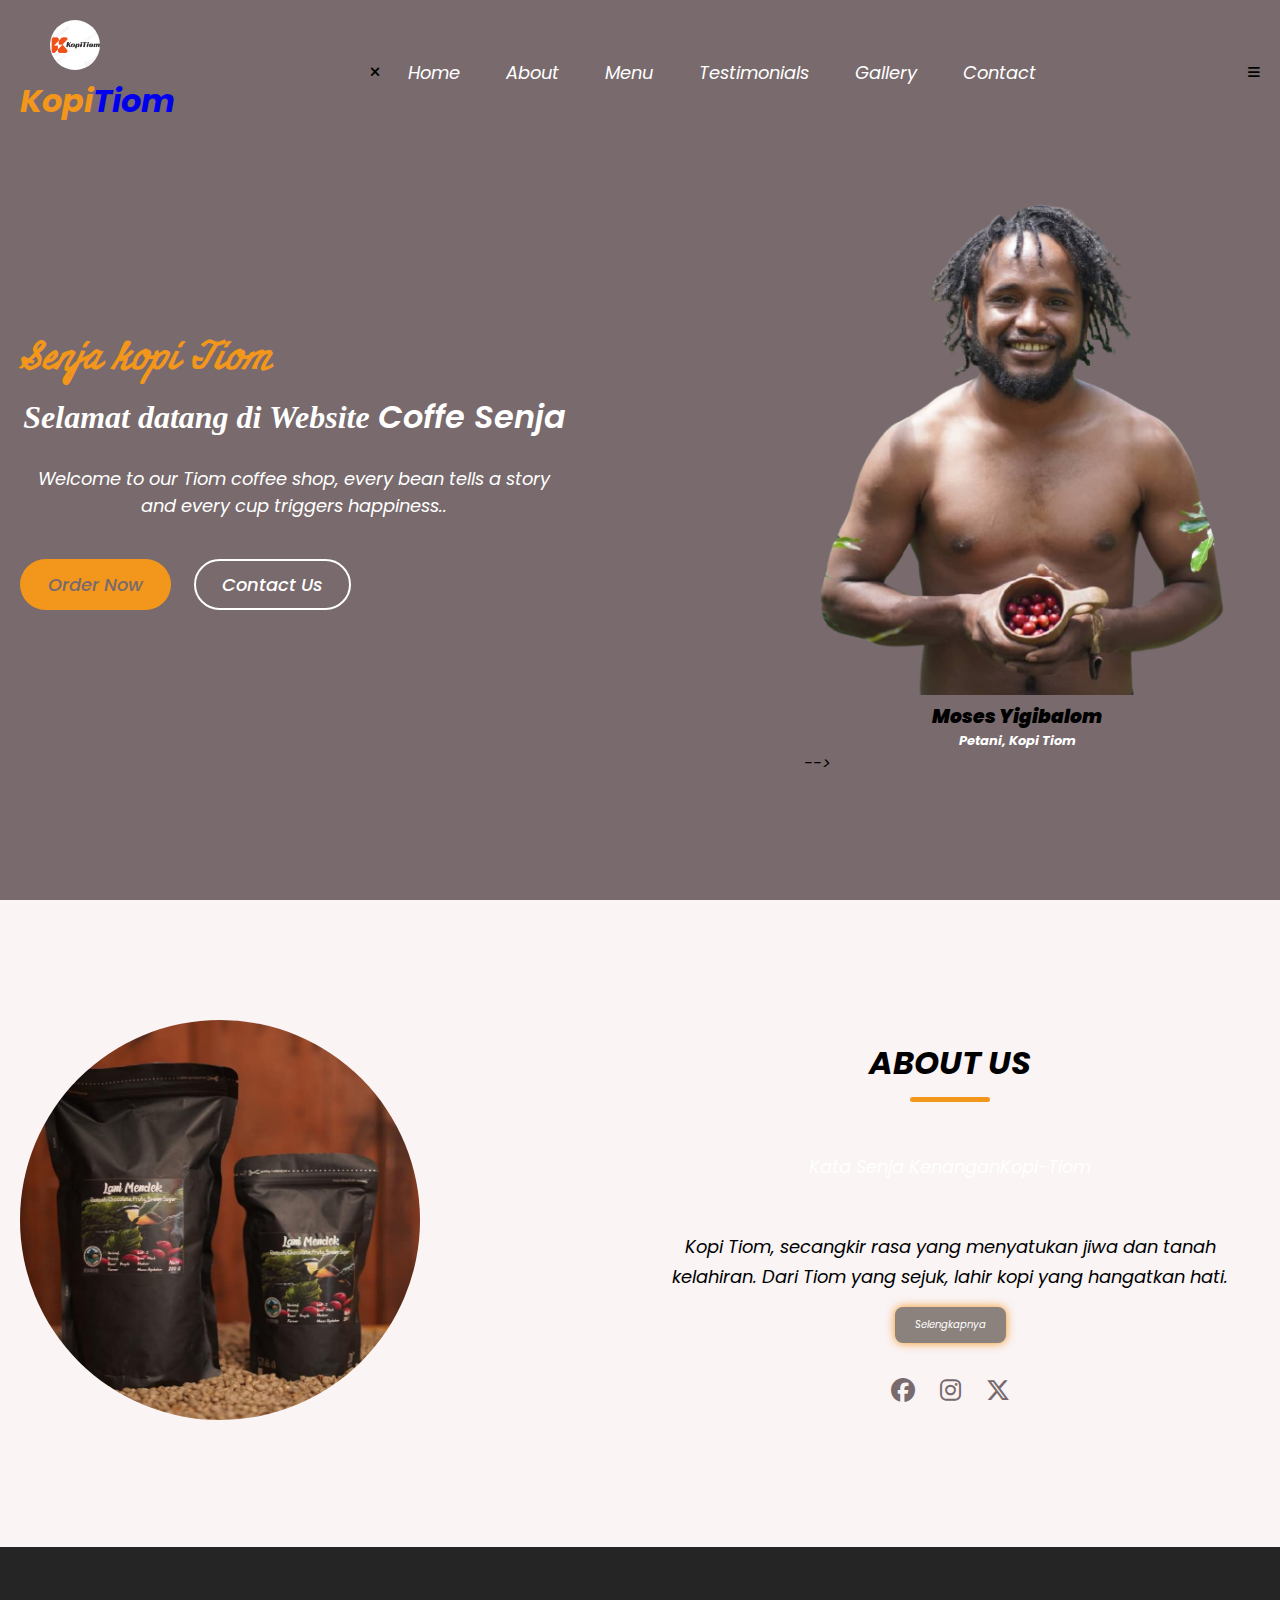
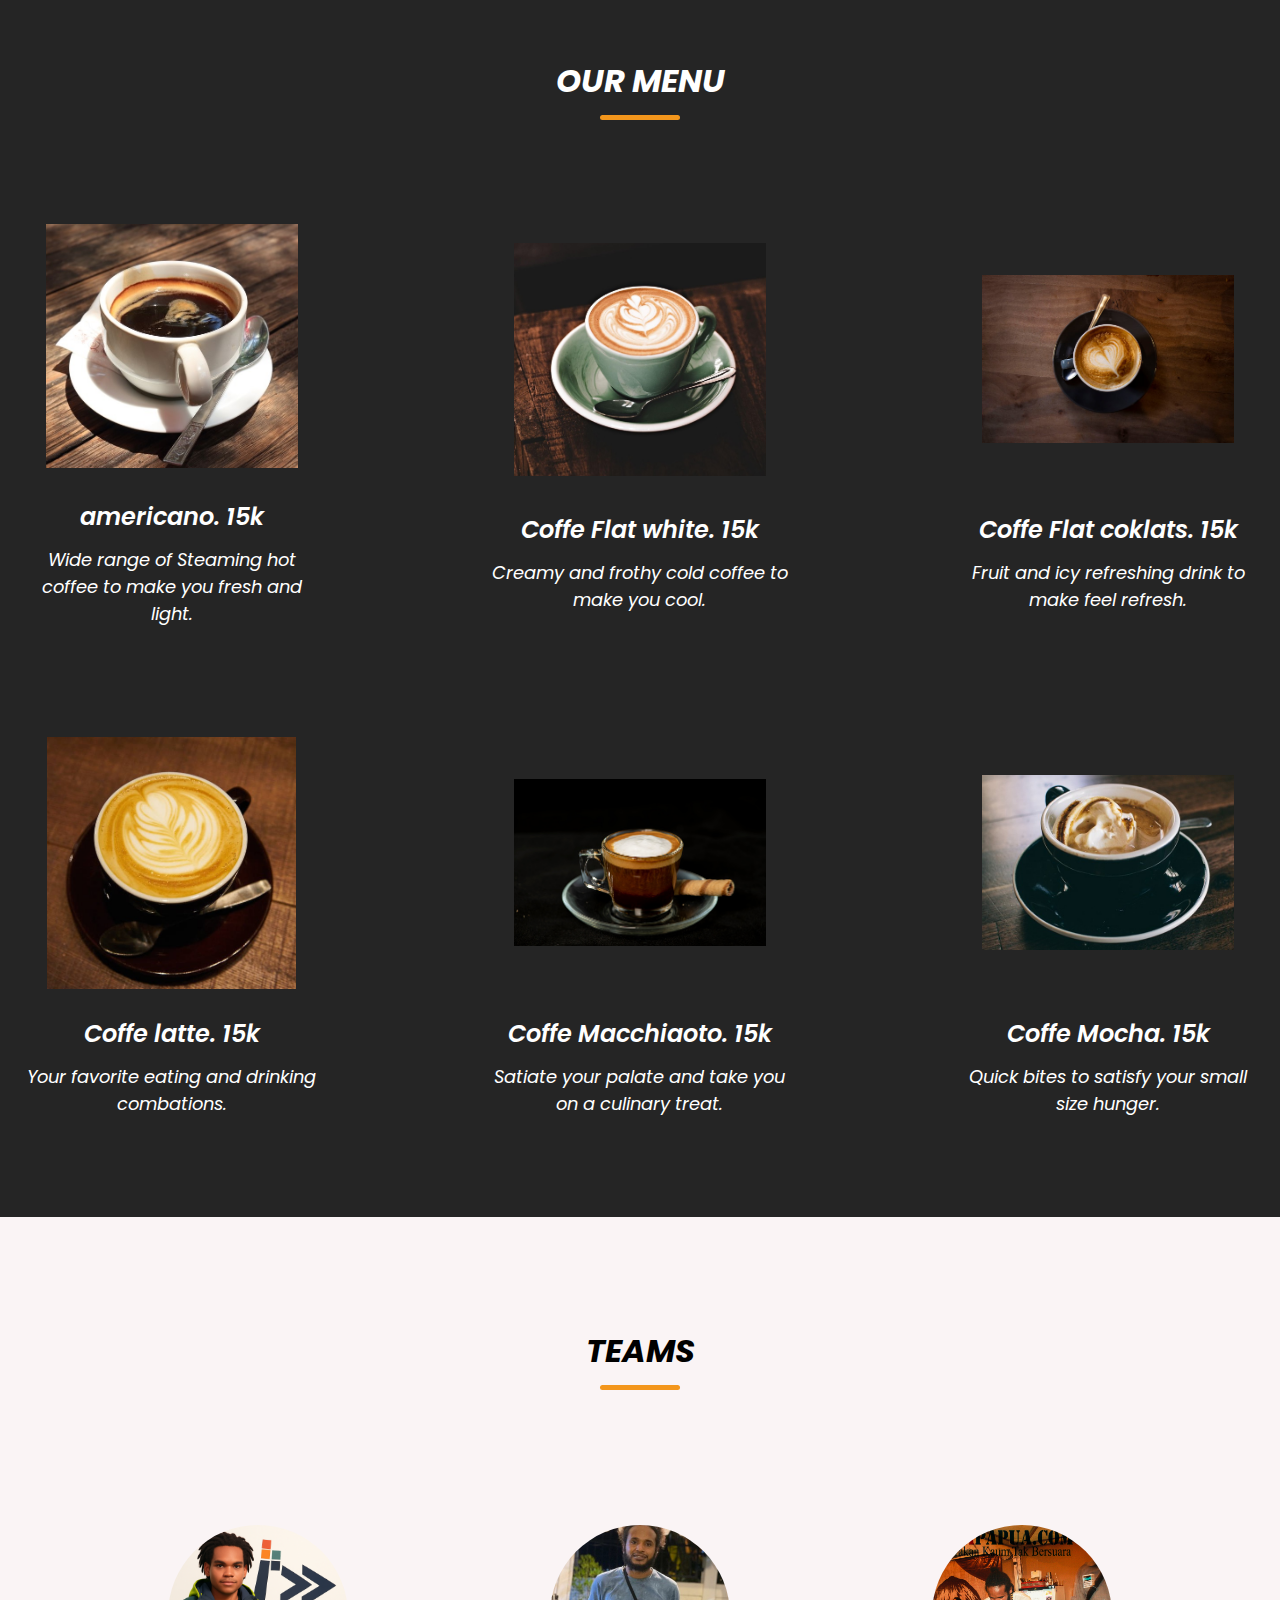
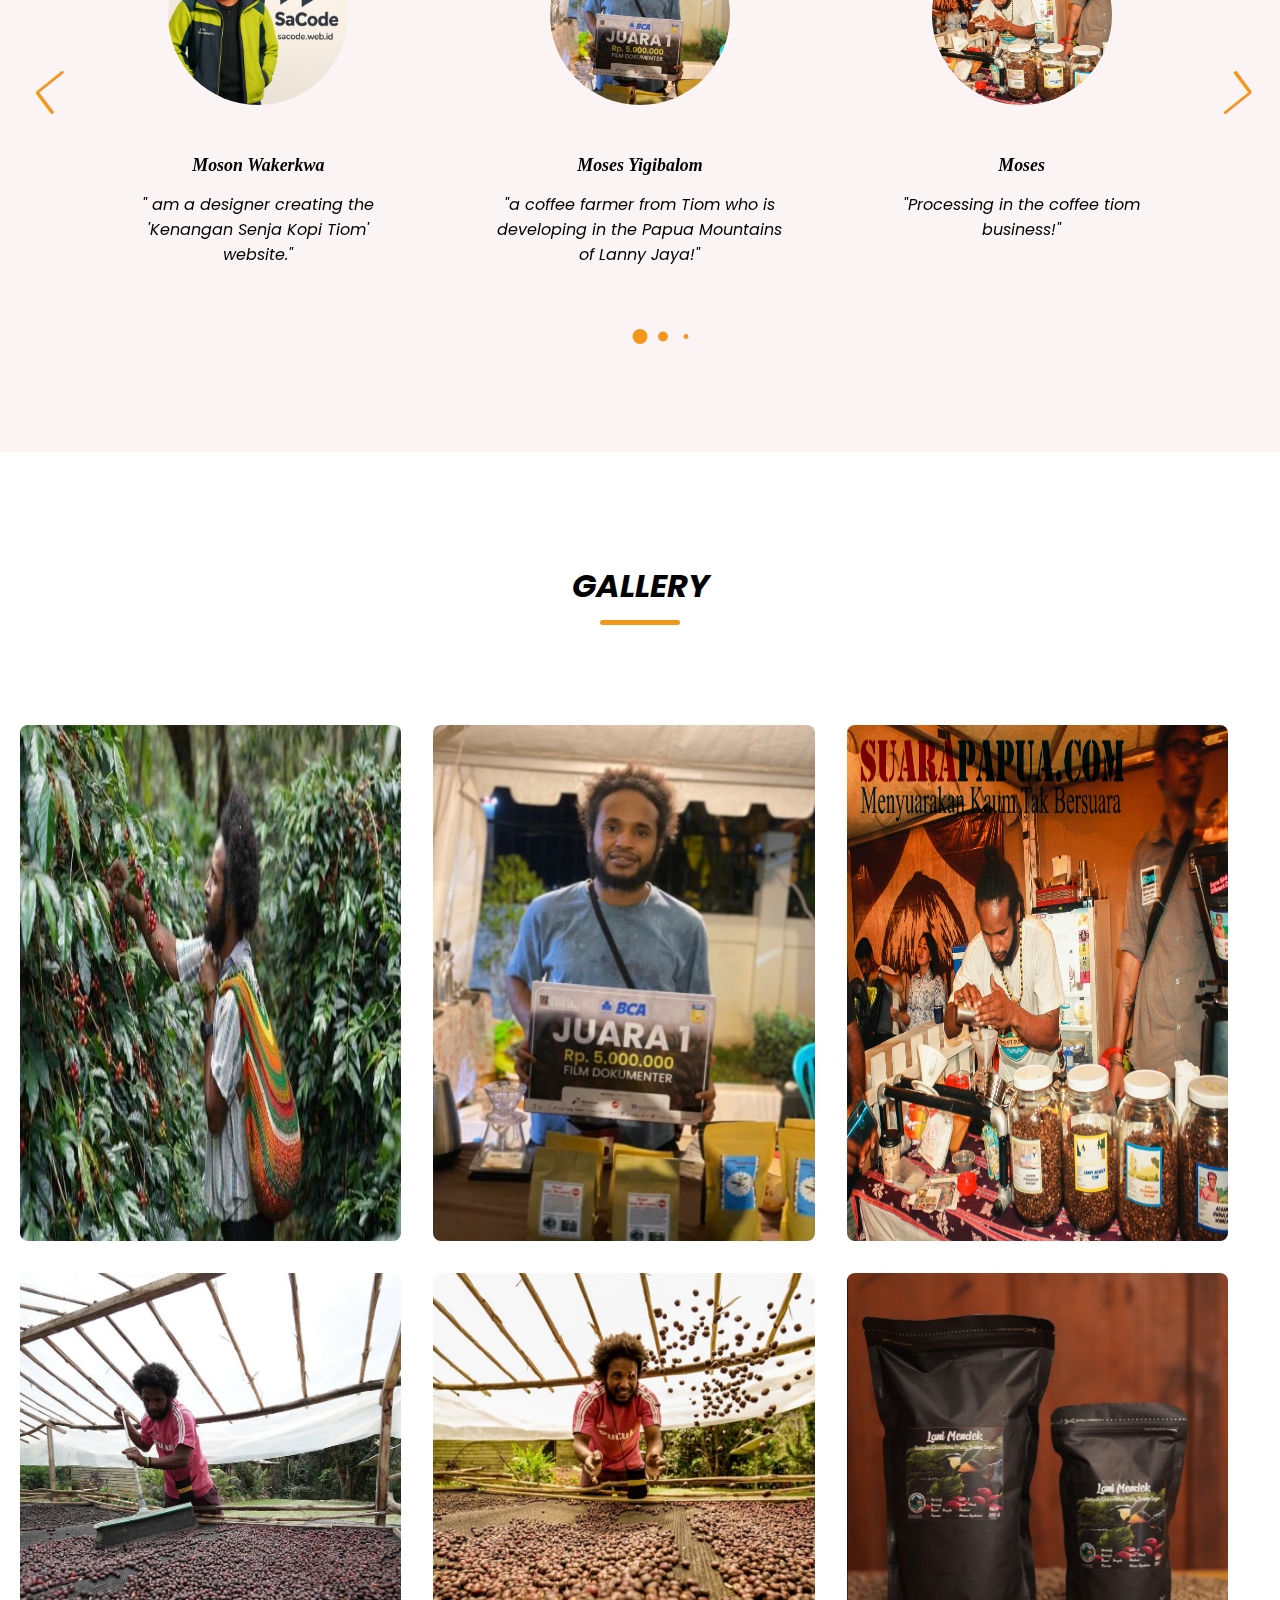
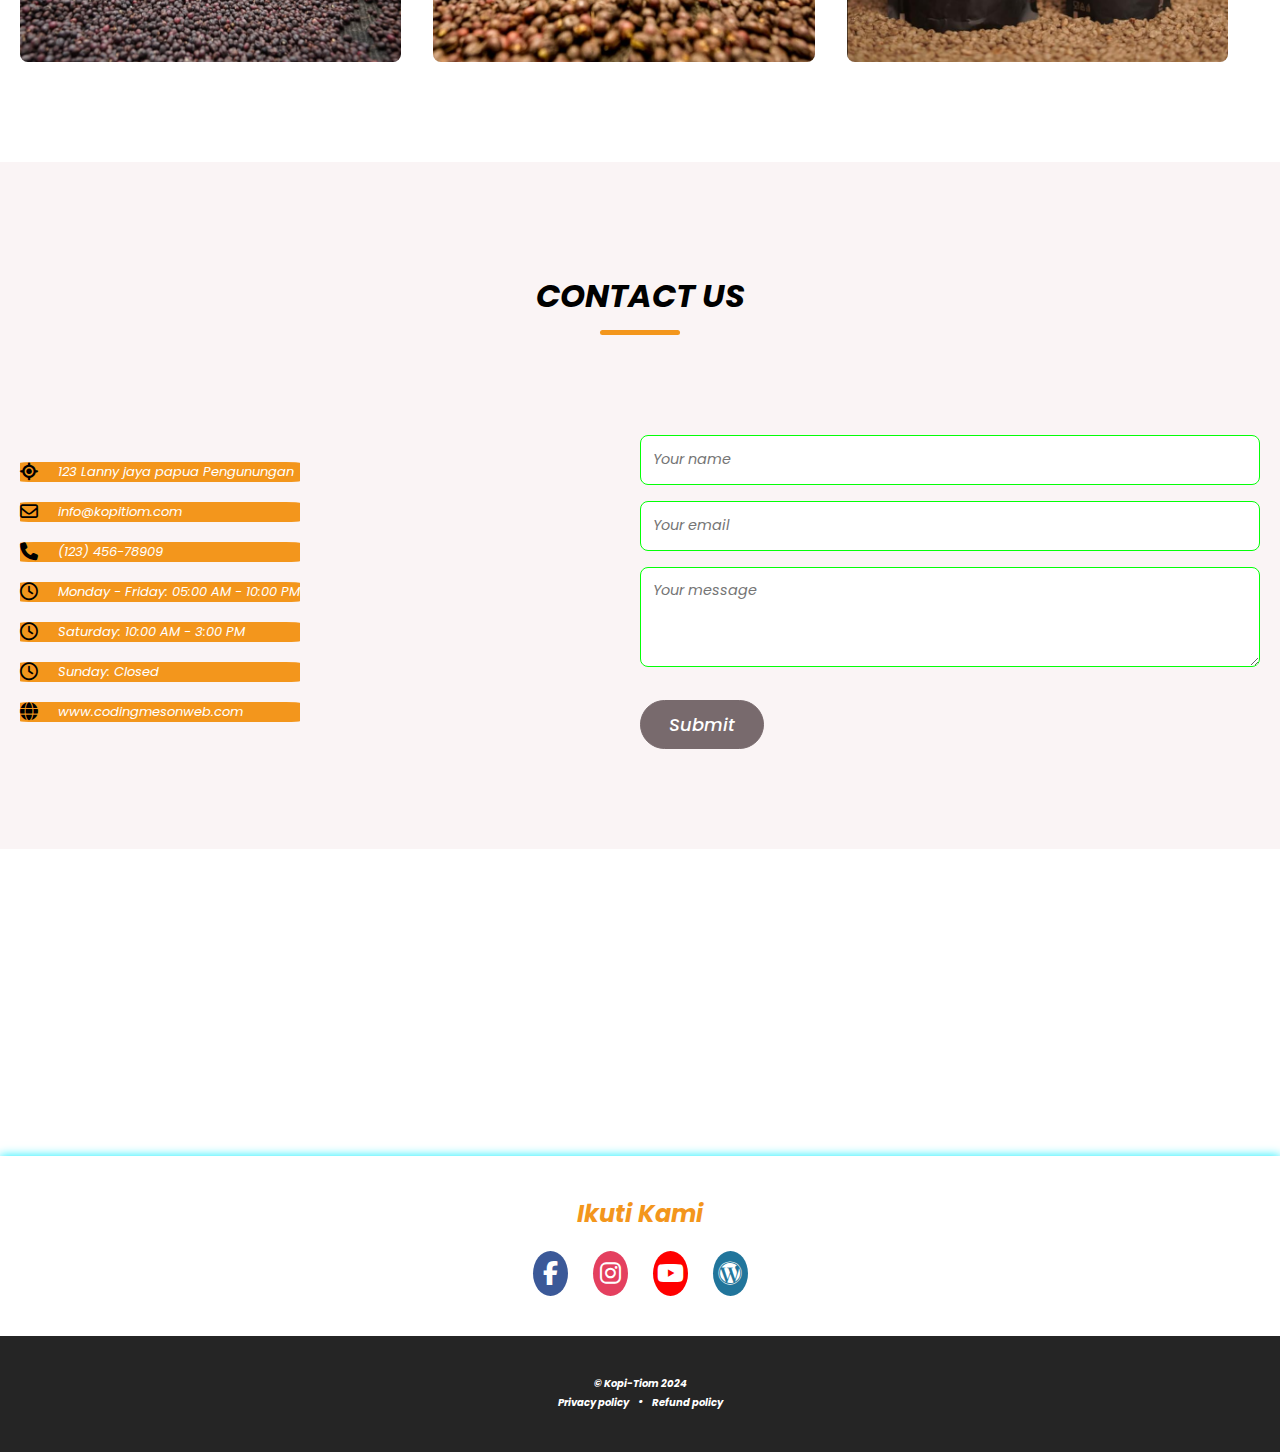
<file: index.html>
<!DOCTYPE html>
<!-- Coding by CodingNepal - youtube.com/@codingnepal -->
<html lang="en">
  <head>
    <meta charset="UTF-8" />
    <meta name="viewport" content="width=device-width, initial-scale=1.0" />
    <title>Coffe Tiom City</title>
    <!-- Linking Font Awesome for icons -->
    <link rel="stylesheet" href="https://cdnjs.cloudflare.com/ajax/libs/font-awesome/6.6.0/css/all.min.css" />
    <!-- Linking Swiper CSS -->
    <link rel="stylesheet" href="https://cdn.jsdelivr.net/npm/swiper@11/swiper-bundle.min.css" />
    <link rel="stylesheet" href="css/syile.css" />
 <!-- Font Awesome CDN -->
 <link rel="stylesheet" href="https://cdnjs.cloudflare.com/ajax/libs/font-awesome/6.5.0/css/all.min.css">
  </head>
  <body>
    <!-- Header / Navbar -->
    <header>
      <nav class="navbar">
        <a href="#" class="nav-logo">
            <img src="img/Logo.png" alt="Logo" class="Logo" width="50%">
          <h1><span>Kopi</span>Tiom</h1>
        </a>
        <ul class="nav-menu">
          <button id="menu-close-button" class="fas fa-times"></button>
          <!-- <img src="img/icon-removebg-preview(1).png" alt=""> -->
          <!-- <h3>Kopi-Tiom</h3>           -->
          <li class="nav-item">
            <a href="#" class="nav-link">Home</a>
          </li>
          <li class="nav-item">
            <a href="#about" class="nav-link">About</a>
          </li>
          <li class="nav-item">
            <a href="#menu" class="nav-link">Menu</a>
          </li>
          <li class="nav-item">
            <a href="#testimonials" class="nav-link">Testimonials</a>
          </li>
          <li class="nav-item">
            <a href="#gallery" class="nav-link">Gallery</a>
          </li>
          <li class="nav-item">
            <a href="#contact" class="nav-link">Contact</a>
          </li>
        </ul>
        <button id="menu-open-button" class="fas fa-bars"></button>
      </nav>
    </header>
    <main>
      <!-- Hero section -->
      <section class="hero-section">
        <div class="section-content">
          <div class="hero-details">
            <h2 class="title"> Senja kopi Tiom</h2>
            <h3 class="subtitle">Selamat datang di Website <span>Coffe Senja</span></h3>
            <p class="description">Welcome to our Tiom coffee shop, every bean tells a story and every cup triggers happiness..</p>
            <div class="buttons">
              <a href="#" class="button order-now">Order Now</a>
              <a href="#contact" class="button contact-us">Contact Us</a>
            </div>
          </div>
          <div class="hero-image-wrapper">
            <img src="img/img__1_-removebg-preview.png" alt="Coffee" class="hero-image" />
            <h3><b>Moses Yigibalom</b></h3>
           <b> <p>Petani, <span>Kopi Tiom</span></p></b>
           <!-- <a href="https://www.facebook.com/mozez.yigibalom" target="_blank" class="facebook"><i class="fab fa-facebook-f"></i></a> --> -->
          <!-- <a href="https://www.youtube.com/@mosesyigibalom3390" target="_blank" class="youtube"><i class="fab fa-youtube"></i></a> -->
          <!-- <a href="https://www.instagram.com/moses_yigibalom/" target="_blank" class="instagram"><i class="fab fa-instagram"></i></a> -->
           
          </div>
        </div>
      </section>
      <!-- About section -->
      <section class="about-section" id="about">
        <div class="section-content">
          <div class="about-image-wrapper">
            <img src="img/galeri/img (9).png" alt="About" class="about-image" />
          </div>
          <!-- <img src="img/galeri/img (9).png" alt=""> -->
          <div class="about-details">
            <h2 class="section-title">About Us</h2>
            <p class="text">Kata Senja Kenangan<span>Kopi-Tiom</span></p>
            <div class="text">
                <span id="short-text">
                  Kopi Tiom, secangkir rasa yang menyatukan jiwa dan tanah kelahiran.
                  Dari Tiom yang sejuk, lahir kopi yang hangatkan hati.
                </span>
                <span id="more-text" style="display: none;">
                  Setiap tegukan Kopi Tiom adalah pelajaran tentang kesabaran dan ketekunan.
                  Kopi terbaik bukan yang paling mahal, tapi yang mengingatkanmu akan rumah.
                  Di balik rasa pahit Kopi Tiom, tersimpan manisnya perjuangan.
                  Kopi Tiom mengajarkan: sederhana bukan berarti biasa.
                  Waktu boleh berjalan, tapi rasa Kopi Tiom tetap abadi.
                  Kenangan tak pernah basi, seperti aroma Kopi Tiom di pagi hari.
                  ...
                </span>
                <button id="read-more-btn" class="button">Selengkapnya</button>
              </div>
              <div class="social-link-list">
              <a href="https://www.facebook.com/mozez.yigibalom" class="social-link"><i class="fa-brands fa-facebook"></i></a>
              <a href="https://www.instagram.com/moses_yigibalom/" class="social-link"><i class="fa-brands fa-instagram"></i></a>
              <a href="#" class="social-link"><i class="fa-brands fa-x-twitter"></i></a>
            </div>
          </div>
        </div>
      </section>
      <!-- Menu section -->
      <section class="menu-section" id="menu">
        <h2 class="section-title">Our Menu</h2>
        <div class="section-content">
          <ul class="menu-list">
            <li class="menu-item">
              <img src="img/menu/americano.jpg" alt="Hot Beverages" class="menu-image" />
              <div class="menu-details">
                <h3 class="name"><i>americano. <span>15k</span></i></h3>
                <p class="text">Wide range of Steaming hot coffee to make you fresh and light.</p>
              </div>
            </li>
            <li class="menu-item">
              <img src="img/menu/Flat white.jpg" alt="Cold Beverages" class="menu-image" />
              <div class="menu-details">
                <h3 class="name"><i>Coffe Flat white. <span>15k</span></i></h3>
                <p class="text">Creamy and frothy cold coffee to make you cool.</p>
              </div>
            </li>
            <li class="menu-item">
              <img src="img/menu/flat white1.jpeg" alt="Refreshment" class="menu-image" />
              <div class="menu-details">
                <h3 class="name"><i>Coffe Flat coklats. <span>15k</span></i></h3>
                <p class="text">Fruit and icy refreshing drink to make feel refresh.</p>
              </div>
            </li>
            <li class="menu-item">
              <img src="img/menu/latte.jpg" alt="Special Combos" class="menu-image" />
              <div class="menu-details">
                <h3 class="name"><i>Coffe latte. <span>15k</span></i></h3>
                <p class="text">Your favorite eating and drinking combations.</p>
              </div>
            </li>
            <li class="menu-item">
              <img src="img/menu/Macchiaoto.jpg" alt="Dessert" class="menu-image" />
              <div class="menu-details">
                <h3 class="name"><i>Coffe Macchiaoto. <span>15k</span></i></h3>
                <p class="text">Satiate your palate and take you on a culinary treat.</p>
              </div>
            </li>
            <li class="menu-item">
              <img src="img/menu/Mocha.jpg" alt="burger & French Fries" class="menu-image" />
              <div class="menu-details">
                <h3 class="name"><i>Coffe Mocha. <span>15k</span></i></h3>
                <p class="text">Quick bites to satisfy your small size hunger.</p>
              </div>
            </li>
          </ul>
        </div>
      </section>
      <!-- Testimonials section -->
      <section class="testimonials-section" id="testimonials">
        <h2 class="section-title">Teams</h2>
        <div class="section-content">
          <div class="slider-container swiper">
            <div class="slider-wrapper">
              <ul class="testimonials-list swiper-wrapper">
                <li class="testimonial swiper-slide">
                  <img src="img/design.png" alt="User" class="user-image" />
                  <h3 class="name">Moson Wakerkwa</h3>
                  <i class="feedback">" am a designer creating the 'Kenangan Senja Kopi Tiom' website."</i>
                </li>
                <li class="testimonial swiper-slide">
                  <img src="img/moses kopi tiom.jpg" alt="User" class="user-image" />
                  <h3 class="name">Moses Yigibalom</h3>
                  <i class="feedback">"a coffee farmer from Tiom who is developing in the Papua Mountains of Lanny Jaya!"</i>
                </li>
                <li class="testimonial swiper-slide">
                  <img src="img/kopi tiom.jpg" alt="User" class="user-image" />
                  <h3 class="name">Moses</h3>
                  <i class="feedback">"Processing in the coffee tiom business!"</i>
                </li>
                <li class="testimonial swiper-slide">
                  <img src="img/galeri/img (1).png" alt="User" class="user-image" />
                  <h3 class="name">Moses Harris</h3>
                  <i class="feedback">"Excellent quality! Fresh beans and quick delivery. Highly recommend."</i>
                </li>
                <li class="testimonial swiper-slide">
                  <img src="img/galeri/img (3).png" alt="User" class="user-image" />
                  <h3 class="name">Moses Yigibalom</h3>
                  <i class="feedback">"Best decaf I've tried! Smooth and flavorful. Arrived promptly."</i>
                </li>
              </ul>
              <div class="swiper-pagination"></div>
              <div class="swiper-slide-button swiper-button-prev"></div>
              <div class="swiper-slide-button swiper-button-next"></div>
            </div>
          </div>
        </div>
      </section>
      <!-- Gallery section -->
      <section class="gallery-section" id="gallery">
        <h2 class="section-title">Gallery</h2>
        <div class="section-content">
          <ul class="gallery-list">
            <li class="gallery-item">
              <img src="img/bijikopi.jpg" alt="Gallery Image" class="gallery-image" />
            </li>
            <li class="gallery-item">
              <img src="img/moses kopi tiom.jpg" alt="Gallery Image" class="gallery-image" />
            </li>
            <li class="gallery-item">
              <img src="img/kopi tiom.jpg" alt="Gallery Image" class="gallery-image" />
            </li>
            <li class="gallery-item">
              <img src="img/galeri/img (7).png" alt="Gallery Image" class="gallery-image" />
            </li>
            <li class="gallery-item">
              <img src="img/galeri/img (8).png" alt="Gallery Image" class="gallery-image" />
            </li>
            <li class="gallery-item">
              <img src="img/galeri/img (9).png" alt="Gallery Image" class="gallery-image" />
            </li>
          </ul>
        </div>
      </section>
      
      
      <!-- Contact section -->
      <section class="contact-section" id="contact">
        <h2 class="section-title">Contact Us</h2>
        <div class="section-content">
          <ul class="contact-info-list">
            <li class="contact-info">
              <i class="fa-solid fa-location-crosshairs"></i>
              <p>123 Lanny jaya papua Pengunungan</p>
            </li>
            <li class="contact-info">
              <i class="fa-regular fa-envelope"></i>
              <p>info@kopitiom.com</p>
            </li>
            <li class="contact-info">
              <i class="fa-solid fa-phone"></i>
              <p>(123) 456-78909</p>
            </li>
            <li class="contact-info">
              <i class="fa-regular fa-clock"></i>
              <p>Monday - Friday: 05:00 AM - 10:00 PM</p>
            </li>
            <li class="contact-info">
              <i class="fa-regular fa-clock"></i>
              <p>Saturday: 10:00 AM - 3:00 PM</p>
            </li>
            <li class="contact-info">
              <i class="fa-regular fa-clock"></i>
              <p>Sunday: Closed</p>
            </li>
            <li class="contact-info">
              <i class="fa-solid fa-globe"></i>
              <p>www.codingmesonweb.com</p>
            </li>
          </ul>
          <form action="#" class="contact-form">
            <input type="text" placeholder="Your name" class="form-input" required />
            <input type="email" placeholder="Your email" class="form-input" required />
            <textarea placeholder="Your message" class="form-input" required></textarea>
            <button type="submit" class="button submit-button">Submit</button>
          </form>
        </div>
      </section>

      <!-- maps google -->
      <iframe src="https://www.google.com/maps/embed?pb=!1m18!1m12!1m3!1d3783.5268995834786!2d138.44766429999999!3d-3.9213505999999994!2m3!1f0!2f0!3f0!3m2!1i1024!2i768!4f13.1!3m3!1m2!1s0x683ded9023325b97%3A0x2bd04ab4c5c28c8b!2sKantor%20Bupati%20Lanny%20Jaya!5e1!3m2!1sid!2sid!4v1746506981554!5m2!1sid!2sid" width="400" height="300" style="border:0;" allowfullscreen="" loading="lazy" referrerpolicy="no-referrer-when-downgrade"></iframe>
      

      <section class="social-media">
        <h2>Ikuti <span>Kami</span></h2>
        <div class="social-icons">
          <a href="https://www.facebook.com/mozez.yigibalom" target="_blank" class="facebook"><i class="fab fa-facebook-f"></i></a>
          <a href="https://www.instagram.com/moses_yigibalom/" target="_blank" class="instagram"><i class="fab fa-instagram"></i></a>
          <!-- <a href="https://linkedin.com/in/akunmu" target="_blank" class="linkedin"><i class="fab fa-linkedin-in"></i></a> -->
          <a href="https://www.youtube.com/@mosesyigibalom3390" target="_blank" class="youtube"><i class="fab fa-youtube"></i></a>
          <a href="https://akunmu.wordpress.com" target="_blank" class="wordpress"><i class="fab fa-wordpress"></i></a>
        </div>
      </section>

      <!-- Footer section -->
      <footer class="footer-section">
        <div class="section-content">
          <p class="copyright-text">© Kopi-Tiom 2024</p>
          <div class="social-link-list">
          </div>        
          <p class="policy-text">
            <a href="#" class="policy-link">Privacy policy</a>
            <span class="separator">•</span>
            <a href="#" class="policy-link">Refund policy</a>
          </p>
        </div>
      </footer>
    </main>
    <!-- Linking Swiper script -->
    <script src="https://cdn.jsdelivr.net/npm/swiper@11/swiper-bundle.min.js"></script>
    <!-- Linking custom script -->
    <script src="script/script.js"></script>
  </body>
</html>
</file>
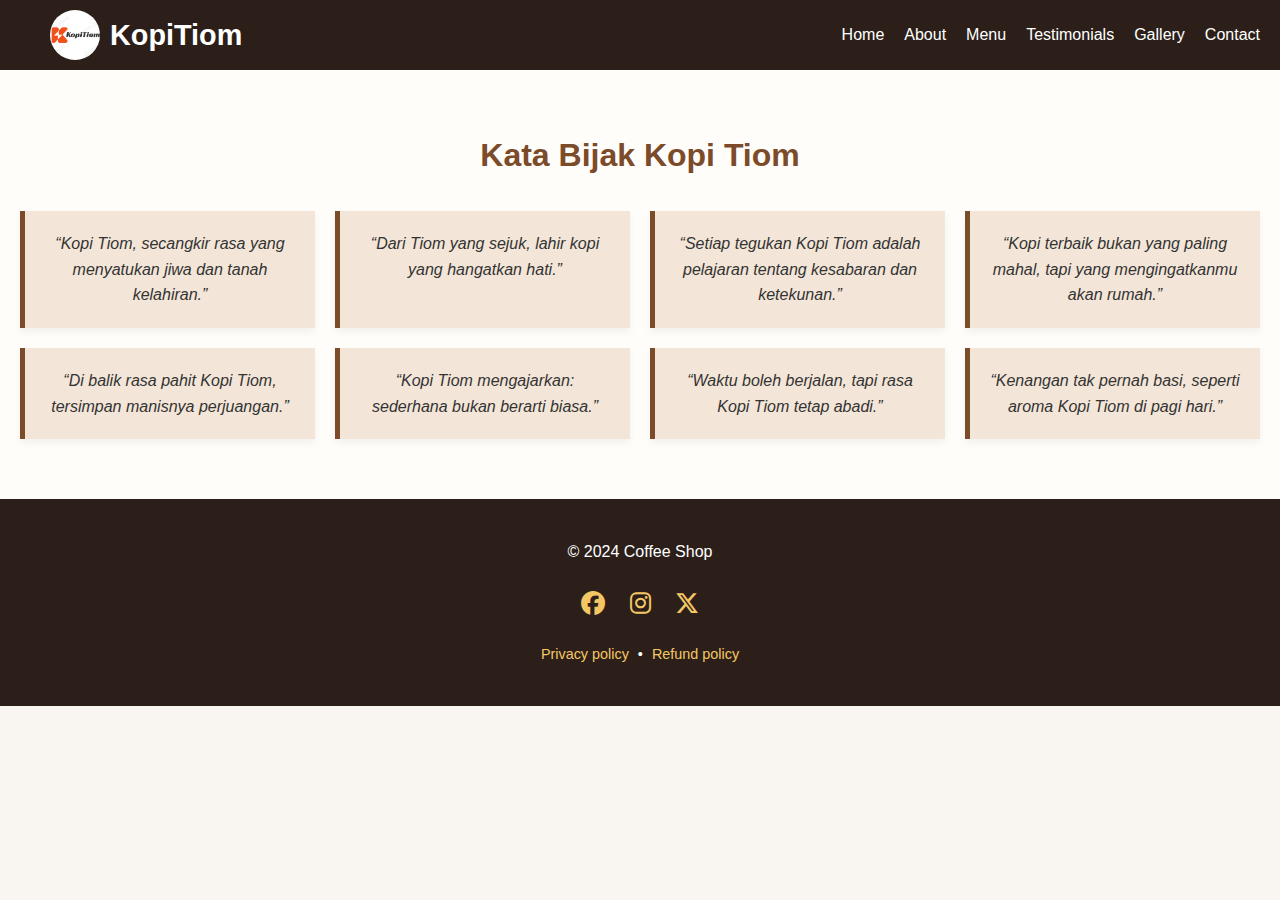
<file: Motivasi/bijak.html>
<!DOCTYPE html>
<!-- Coding by CodingNepal - youtube.com/@codingnepal -->
<html lang="en">
  <head>
    <meta charset="UTF-8" />
    <meta name="viewport" content="width=device-width, initial-scale=1.0" />
    <title>Coffe Tiom City</title>
    <!-- Linking Font Awesome for icons -->
    <link rel="stylesheet" href="https://cdnjs.cloudflare.com/ajax/libs/font-awesome/6.6.0/css/all.min.css" />
    <!-- Linking Swiper CSS -->
    <link rel="stylesheet" href="https://cdn.jsdelivr.net/npm/swiper@11/swiper-bundle.min.css" />
    <link rel="stylesheet" href="bijak.css" />
  </head>
  <body>
    <!-- Header / Navbar -->
    <header>
      <nav class="navbar">
        <a href="#" class="nav-logo">
            <img src="Logo.png" alt="Logo" class="Logo" width="50%">
          <h1><span>Kopi</span>Tiom</h1>
        </a>
        <ul class="nav-menu">
          <button id="menu-close-button" class="fas fa-times"></button>
          <!-- <a href="#"><img src="img/Logo.png" alt="Logo KopiTiom" class="logo-img"></a> -->
          <li class="nav-item">
            <a href="#" class="nav-link">Home</a>
          </li>
          <li class="nav-item">
            <a href="#about" class="nav-link">About</a>
          </li>
          <li class="nav-item">
            <a href="#menu" class="nav-link">Menu</a>
          </li>
          <li class="nav-item">
            <a href="#testimonials" class="nav-link">Testimonials</a>
          </li>
          <li class="nav-item">
            <a href="#gallery" class="nav-link">Gallery</a>
          </li>
          <li class="nav-item">
            <a href="#contact" class="nav-link">Contact</a>
          </li>
        </ul>
        <button id="menu-open-button" class="fas fa-bars"></button>
      </nav>
    </header>
    
    <main>
        <section class="quotes-section">
            <h2 class="section-title">Kata Bijak Kopi Tiom</h2>
            <div class="quotes-grid">
              <div class="quote-box">“Kopi Tiom, secangkir rasa yang menyatukan jiwa dan tanah kelahiran.”</div>
              <div class="quote-box">“Dari Tiom yang sejuk, lahir kopi yang hangatkan hati.”</div>
              <div class="quote-box">“Setiap tegukan Kopi Tiom adalah pelajaran tentang kesabaran dan ketekunan.”</div>
              <div class="quote-box">“Kopi terbaik bukan yang paling mahal, tapi yang mengingatkanmu akan rumah.”</div>
              <div class="quote-box">“Di balik rasa pahit Kopi Tiom, tersimpan manisnya perjuangan.”</div>
              <div class="quote-box">“Kopi Tiom mengajarkan: sederhana bukan berarti biasa.”</div>
              <div class="quote-box">“Waktu boleh berjalan, tapi rasa Kopi Tiom tetap abadi.”</div>
              <div class="quote-box">“Kenangan tak pernah basi, seperti aroma Kopi Tiom di pagi hari.”</div>
            </div>
          </section>
          
     <!-- Footer section -->
     <footer class="footer-section">
        <div class="section-content">
          <p class="copyright-text">© 2024 Coffee Shop</p>
          <div class="social-link-list">
            <a href="#" class="social-link"><i class="fa-brands fa-facebook"></i></a>
            <a href="#" class="social-link"><i class="fa-brands fa-instagram"></i></a>
            <a href="#" class="social-link"><i class="fa-brands fa-x-twitter"></i></a>
          </div>
          <p class="policy-text">
            <a href="#" class="policy-link">Privacy policy</a>
            <span class="separator">•</span>
            <a href="#" class="policy-link">Refund policy</a>
          </p>
        </div>
      </footer>
    </main>
    <!-- Linking Swiper script -->
    <script src="https://cdn.jsdelivr.net/npm/swiper@11/swiper-bundle.min.js"></script>
    <!-- Linking custom script -->
    <script src="bijakjs.js"></script>
  </body>
</html>
</file>
<file: css/syile.css>
/* Google Fonts Link */
@import url('https://fonts.googleapis.com/css2?family=Miniver&family=Poppins:ital,wght@0,400;0,500;0,600;0,700;1,400&display=swap');
* {
  padding: 0;
  margin: 0;
  box-sizing: border-box;
  font-family: "Poppins", sans-serif;
  font-style:italic ;
}

/* body { */
 /* background-color:darkorange ; */

/* background-color: #120d0d; */
/* } */

.nav-logo img {
    width: 50px;
    height: 50px;
    border-radius: 50%;
    object-fit: cover;
    margin-left: 30px;
    /* box-shadow: darkorange; */
  }
  /* .navbar a {
    text-align: center;
    color: #0077b5;
  }
   */
.navbar h1 span {
color: var(--secondary-color);
}

.nav-logo .logo-img {
    width: 60px;           /* Ukuran kecil */
    height: 60px;
    object-fit: cover;     /* Menjaga aspek logo */
    border-radius: 50%;    /* Membuatnya bulat */
    box-shadow: 0 0 12px rgba(255, 166, 0, 0.955); /* Cahaya oranye lembut */
    transition: transform 0.3s ease, box-shadow 0.3s ease;
    margin-left: 10px;     /* Sedikit serong ke tengah */
    background-color: white; /* Jika gambar transparan */
  }
  
  /* Efek saat hover (opsional) */
  .nav-logo .logo-img:hover {
    transform: scale(1.1);
    box-shadow: 0 0 18px rgba(255, 165, 0, 0.9);
  }



  

:root {
  /* Colors */
  --white-color: #fff;
  --dark-color: #252525;
  --primary-color: #786a6d;
  --secondary-color: #f3961c;
  --light-pink-color: #faf4f5;
  --medium-gray-color: #03ff07;
  /* Font size */
  --font-size-s: 0.9rem;
  --font-size-n: 1rem;
  --font-size-m: 1.12rem;
  --font-size-l: 1.5rem;
  --font-size-xl: 2rem;
  --font-size-xxl: 2.3rem;
  /* Font weight */
  --font-weight-normal: 400;
  --font-weight-medium: 500;
  --font-weight-semibold: 600;
  --font-weight-bold: 700;
  /* Border radius */
  --border-radius-s: 8px;
  --border-radius-m: 30px;
  --border-radius-circle: 50%;
  /* Site max width */
  --site-max-width: 1300px;
}
html {
  scroll-behavior: smooth;
}
/* Stylings for whole site */
ul {
  list-style: none;
}
a {
  text-decoration: none;
}
button {
  cursor: pointer;
  background: none;
  border: none;
}
img {
  width: 100%;
}

h3 {
  text-align: center;
  /* background: var(--secondary-color); */
  font-family: Cambria, Cochin, Georgia, Times, 'Times New Roman', serif;
}
p {
  font-size: small;
  text-align: center;
  color: var(--white-color);
  /* background:var(--secondary-color); */
  width: 3 2rem ;
}


:where(section, footer) .section-content {
  margin: 0 auto;
  padding: 0 20px;
  max-width: var(--site-max-width);
}
section .section-title {
  text-align: center;
  padding: 60px 0 100px;
  text-transform: uppercase;
  font-size: var(--font-size-xl);
}
section .section-title::after {
  content: "";
  width: 80px;
  height: 5px;
  display: block;
  margin: 10px auto 0;
  background: var(--secondary-color);
  border-radius: var(--border-radius-s);
}

#read-more-btn {
    margin-top: 15px;
    padding: 10px 20px;
    background-color: #8b827d; /* Warna utama (coklat kopi) */
    color: #ffffff;
    font-size: 3%;
    border: none;
    border-radius: 8px;
    font-size: 10px;
    cursor: pointer;
    transition: 0.3s ease;
    box-shadow: 0 0 10px rgba(244, 135, 1, 0.885); /* Glow awal */
  }
  
  #read-more-btn:hover {
    background-color: #8a563a;
    box-shadow: 0 0 15px rgba(46, 0, 252, 0.9), 0 0 25px rgba(255, 255, 255, 0.5);
    transform: scale(1.05);
  }
  

/* Navbar styling */
header {
  z-index: 5;
  width: 100%;
  position: fixed;
  background: var(--primary-color);
}
header .navbar {
  display: flex;
  padding: 20px;
  align-items: center;
  margin: 0 auto;
  justify-content: space-between;
  max-width: var(--site-max-width);
}
/* .navbar .nav-logo .logo-text {
  color: var(--white-color);
  font-size: var(--font-size-xl);
  font-weight: var(--font-weight-semibold);
} */
.navbar .nav-menu {
  gap: 10px;
  display: flex;
}
.navbar .nav-menu .nav-link {
  padding: 10px 18px;
  color: var(--white-color);
  font-size: var(--font-size-m);
  border-radius: var(--border-radius-m);
  transition: 0.3s ease;
}
.navbar .nav-menu .nav-link:hover {
  color: var(--primary-color);
  background: var(--secondary-color);
}
.navbar :where(#menu-open-button, #menu-close-button) {
  display: none;
}



/* Hero section styling */
.hero-section {
  min-height: 100vh;
  background: var(--primary-color);
}
.hero-section .section-content {
  display: flex;
  padding-top: 40px;
  align-items: center;
  min-height: 100vh;
  justify-content: space-between;
}
.hero-section .hero-details {
  color: var(--white-color);
}
.hero-section .hero-details .title {
  font-size: var(--font-size-xxl);
  color: var(--secondary-color);
  font-family: "Miniver", sans-serif;
}
.hero-section .hero-details .subtitle {
  margin-top: 8px;
  max-width: 70%;
  font-size: var(--font-size-xl);
  font-weight: var(--font-weight-semibold);
}
.hero-section .hero-details .description {
  max-width: 70%;
  margin: 24px 0 40px;
  font-size: var(--font-size-m);
}
.hero-section .hero-details .buttons {
  display: flex;
  gap: 23px;
}
.hero-section .hero-details .button {
  padding: 10px 26px;
  display: block;
  border: 2px solid transparent;
  border-radius: var(--border-radius-m);
  background: var(--secondary-color);
  color: var(--primary-color);
  font-size: var(--font-size-m);
  font-weight: var(--font-weight-medium);
  transition: 0.3s ease;
}
.hero-section .hero-details .button:hover,
.hero-section .hero-details .button.contact-us {
  color: var(--white-color);
  border-color: var(--white-color);
  background: transparent;
}
.hero-section .hero-details .button.contact-us:hover {
  color: var(--primary-color);
  background: var(--secondary-color);
  border-color: var(--secondary-color);
}
.hero-section .hero-image-wrapper {
  max-width: 500px;
  margin-right: 30px;
}
/* About section styling */
.about-section {
  padding: 120px 0;
  background: var(--light-pink-color);
}
.about-section .section-content {
  display: flex;
  gap: 50px;
  align-items: center;
  justify-content: space-between;
}
.about-section .about-image-wrapper .about-image {
  height: 400px;
  width: 400px;
  object-fit: cover;
  border-radius: var(--border-radius-circle);
}
.about-section .about-details {
  max-width: 50%;
}
.about-section .about-details .section-title {
  padding: 0;
}
.about-section .about-details .text {
  line-height: 30px;
  margin: 50px 0 30px;
  text-align: center;
  font-size: var(--font-size-m);
}
.about-section .social-link-list {
  display: flex;
  gap: 25px;
  justify-content: center;
}
.about-section .social-link-list .social-link {
  color: var(--primary-color);
  font-size: var(--font-size-l);
  transition: 0.2s ease;
}
.about-section .social-link-list .social-link:hover {
  color: var(--secondary-color);
}
/* Menu section styling */
.menu-section {
  color: var(--white-color);
  background: var(--dark-color);
  padding: 50px 0 100px;
}
.menu-section .menu-list {
  display: flex;
  gap: 110px;
  flex-wrap: wrap;
  align-items: center;
  justify-content: space-between;
}
.menu-section .menu-list .menu-item {
  display: flex;
  text-align: center;
  flex-direction: column;
  align-items: center;
  justify-content: space-between;
  width: calc(100% / 3 - 110px);
}
.menu-section .menu-list .menu-item .menu-image {
  width: 83%;
  aspect-ratio: 1;
  margin-bottom: 15px;
  object-fit: contain;
}
.menu-section .menu-list .menu-item .name {
  margin: 12px 0;
  font-size: var(--font-size-l);
  font-weight: var(--font-weight-semibold);
}
.menu-section .menu-list .menu-item .text {
  font-size: var(--font-size-m);
}
/* Testimonials section styling */
.testimonials-section {
  padding: 50px 0 100px;
  background: var(--light-pink-color);
}
.testimonials-section .slider-wrapper {
  overflow: hidden;
  margin: 0 60px 50px;
}
.testimonials-section .testimonial {
  user-select: none;
  padding: 35px;
  display: flex;
  flex-direction: column;
  justify-content: center;
  align-items: center;
  text-align: center;
}
.testimonials-section .testimonial .user-image {
  width: 180px;
  height: 180px;
  margin-bottom: 50px;
  object-fit: cover;
  border-radius: var(--border-radius-circle);
}
.testimonials-section .testimonial .name {
  margin-bottom: 16px;
  font-size: var(--font-size-m);
}
.testimonials-section .testimonial .feedback {
  line-height: 25px;
}
.testimonials-section .swiper-pagination-bullet {
  width: 15px;
  height: 15px;
  opacity: 1;
  background: var(--secondary-color);
}
.testimonials-section .swiper-slide-button {
  color: var(--secondary-color);
  margin-top: -50px;
  transition: 0.3s ease;
}
.testimonials-section .swiper-slide-button:hover {
  color: var(--primary-color);
}
/* Gallery section styling */
.gallery-section {
  padding: 50px 0 100px;
}
.gallery-section .gallery-list {
  display: flex;
  gap: 32px;
  flex-wrap: wrap;
}
.gallery-section .gallery-list .gallery-item {
  overflow: hidden;
  border-radius: var(--border-radius-s);
  width: calc(100% / 3 - 32px);
}
.gallery-section .gallery-item .gallery-image {
  width: 100%;
  height: 100%;
  cursor: zoom-in;
  transition: 0.3s ease;
}
.gallery-section .gallery-item:hover .gallery-image {
  transform: scale(1.3);
}
/* Contact section styling */
.contact-section {
  padding: 50px 0 100px;
  background: var(--light-pink-color);
  /* color: black; */
}
.contact-section .section-content {
  /* color: black; */
  display: flex;
  gap: 48px;
  align-items: center;
  justify-content: space-between;
}
.contact-section .contact-info-list .contact-info {
  display: flex;
  gap: 20px;
  margin: 20px 0;
  align-items: center;
  background-color: var(--secondary-color);
  border-radius: 5%;
 
}
.contact-section .contact-info-list .contact-info i {
  font-size: var(--font-size-m);
}
.contact-section .contact-form .form-input {
  width: 100%;
  height: 50px;
  padding: 0 12px;
  outline: none;
  margin-bottom: 16px;
  font-size: var(--font-size-s);
  border-radius: var(--border-radius-s);
  border: 1px solid var(--medium-gray-color);
}
.contact-section .contact-form {
  max-width: 50%;
}
.contact-section .contact-form textarea.form-input {
  height: 100px;
  padding: 12px;
  resize: vertical;
}
.contact-section .contact-form .form-input:focus {
  border-color: var(--secondary-color);
}
.contact-section .contact-form .submit-button {
  padding: 10px 28px;
  outline: none;
  margin-top: 10px;
  border: 1px solid var(--primary-color);
  border-radius: var(--border-radius-m);
  background: var(--primary-color);
  color: var(--white-color);
  font-size: var(--font-size-m);
  font-weight: var(--font-weight-medium);
  transition: 0.3s ease;
  -webkit-border-radius: var(--border-radius-m);
  -moz-border-radius: var(--border-radius-m);
  -ms-border-radius: var(--border-radius-m);
  -o-border-radius: var(--border-radius-m);
}
.contact-section .contact-form .submit-button:hover {
  color: var(--primary-color);
  background: transparent;
}
/* Footer section styling */
.footer-section {
  background-color: #1e1e1e;
  color: #ffffff;
  padding: 40px 20px;
  text-align: center;
  font-family: 'Arial', sans-serif;
  background: var(--dark-color);
}
.footer-section .section-content {
  display: flex;
  flex-direction: column;
  align-items: center;
  gap: 10;
}
.footer-section :where(.copyright-text, .social-link, .policy-link) {
  font-size: 10px;
  font-weight: bold;
  margin: 0;
  color: #ffcc00;
  color: var(--white-color);
  transition: 0.2s ease;
}
.footer-section .social-link-list {
  display: flex;
  gap: 25px;
}
.footer-section .social-link-list .social-link {
  font-size: var(--font-size-l);
}
.footer-section .social-link-list .social-link:hover,
.footer-section .policy-text .policy-link:hover {
  color: var(--secondary-color);
}
.footer-section .policy-text .separator {
  color: #fff;
  margin: 0 5px;
}

  
  
  .social-media {
    text-align: center;
    padding: 40px 20px;
    /* background-color: #ffffff; */
    box-shadow: 0 0 10px #03eefff8;
  }
  
  .social-media h2 {
    margin-bottom: 20px;
    font-size: 24px;
    /* color: #fafafa; */
    color: var(--secondary-color);
  }
  
/* .h2 span{
  color: var(--secondary-color);
} */

  .social-icons a {
    display: inline-block;
    margin: 0 10px;
    font-size: 24px;
    width: 35px;
    height: 45px;
    line-height: 45px;
    border-radius: 50%;
    color: #fff;
    text-align: center;
    transition: 0.3s;
  }
  
  .social-icons a.facebook { background: #3b5998; }
  .social-icons a.instagram { background: #e4405f; }
  .social-icons a.linkedin { background: #0077b5; }
  .social-icons a.youtube { background: #ff0000; }
  .social-icons a.wordpress { background: #21759b; }
  
  .social-icons a:hover {
    transform: scale(1.1);
    opacity: 0.9;
  }

/* google maps  */
.maps-container {
  width: 100%;
  max-width: 100%;
  margin: 0 auto 30px 0; /* posisikan ke kiri bawah */
  margin-right: auto;
}

.maps-container iframe {
  width: 100%;
  height: 350px;
  border: none;
  display: block;
}




/* Responsive media query code for max width 900px */
@media screen and (max-width: 900px) {
  :root {
    --font-size-m: 1rem;
    --font-size-l: 1.3rem;
    --font-size-xl: 1.5rem;
    --font-size-xxl: 1.8rem;
  }
  body.show-mobile-menu {
    overflow: hidden;
  }
  body.show-mobile-menu header::before {
    content: "";
    content: '';
    position: fixed;
    top: 0;
    left: 0;
    height: 100%;
    width: 100%;
    backdrop-filter: blur(5px);
    background: rgba(0, 0, 0, 0.2);
  }
  .navbar :is(#menu-open-button, #menu-close-button) {
    font-size: var(--font-size-l);
    display: block;
  }
  .navbar :is(#menu-open-button, #menu-close-button):hover {
    color: var(--secondary-color) !important;
  }
  .navbar #menu-open-button {
    color: #ffffff;
  }
  .navbar .nav-menu #menu-close-button {
    position: absolute;
    right: 30px;
    top: 30px;
    /* color: #0077b5; */
  }
  .navbar .nav-menu {
    display: block;
    background: #fff;
    position: fixed;
    top: 0;
    left: -300px;
    height: 100%;
    width: 300px;
    display: flex;
    align-items: center;
    flex-direction: column;
    padding-top: 100px;
    transition: left 0.2s ease;
    -webkit-transition: left 0.2s ease;
    -moz-transition: left 0.2s ease;
    -ms-transition: left 0.2s ease;
    -o-transition: left 0.2s ease;
}
  body.show-mobile-menu .nav-menu {
    left: 0;
  }
  .navbar .nav-menu .nav-link {
    display: block;
    margin-top: 17px;
    padding: 10px 22px;
    color: var(--dark-color);
    font-size: var(--font-size-l);
    /* background: var(--secondary-color); */
  }
  .hero-section .section-content {
    text-align: center;
    gap: 50px;
    padding: 30px 20px 20px;
    justify-content: center;
    flex-direction: column-reverse;
  }
  .hero-section .hero-details :is(.subtitle, .description),
  .about-section .about-details,
  .contact-section .contact-form {
    max-width: 100%;
  }
  .hero-section .hero-details .buttons {
    justify-content: center;
  }
  .hero-section .hero-image-wrapper {
    max-width: 270px;
    margin-right: 0;
  }
  .about-section .section-content {
    gap: 70px;
    flex-direction: column-reverse;
  }
  .about-section .about-image-wrapper .about-image {
    width: 100%;
    height: 100%;
    aspect-ratio: 1;
    max-width: 250px;
  }
  .menu-section .menu-list {
    gap: 30px;
  }
  .menu-section .menu-list .menu-item {
    width: calc(100% / 2 - 30px);
  }
  .menu-section .menu-list .menu-item .menu-image {
    max-width: 200px;
  }
  .gallery-section .gallery-list {
    gap: 30px;
  }
  .gallery-section .gallery-list .gallery-item {
    width: calc(100% / 2 - 30px);
  }
  .contact-section .section-content {
    align-items: center;
    flex-direction: column-reverse;
  }
}
/* Responsive media query code for max width 640px */
@media screen and (max-width: 640px) {
  .menu-section .menu-list .menu-item,
  .gallery-section .gallery-list .gallery-item {
    width: 100%;
  }
  .menu-section .menu-list {
    gap: 60px;
  }
  .testimonials-section .slider-wrapper {
    margin: 0 0 30px;
  }
  .testimonials-section .swiper-slide-button {
    display: none;
  }
  .footer-section .section-content {
    flex-direction: column;
    gap: 20px;
  }
}
</file>
<file: Motivasi/bijak.css>
/* General Reset */
* {
  margin: 0;
  padding: 0;
  box-sizing: border-box;
}

body {
  font-family: 'Segoe UI', sans-serif;
  background-color: #f9f5f0;
  color: #333;
  line-height: 1.6;
}

.nav-logo img {
  width: 50px;
  height: 50px;
  border-radius: 50%;
  object-fit: cover;
  margin-left: 30px;
}

.navbar h1 span {
color: var(--secondary-color);
}

/* Navbar */
header {
  background-color: #2c1f1a;
  color: #fff;
  padding: 10px 20px;
  position: sticky;
  top: 0;
  z-index: 1000;
}

.navbar {
  display: flex;
  justify-content: space-between;
  align-items: center;
  flex-wrap: wrap;
}

.nav-logo {
  display: flex;
  align-items: center;
  gap: 10px;
  text-decoration: none;
  color: #fff;
}

.nav-logo h1 {
  font-size: 1.8rem;
}

.nav-logo span {
  color: #f4c765;
  font-weight: bold;
}

.nav-menu {
  display: flex;
  list-style: none;
  gap: 20px;
  align-items: center;
}

.nav-link {
  text-decoration: none;
  color: #fff;
  font-weight: 500;
  transition: color 0.3s ease;
}

.nav-link:hover {
  color: #f4c765;
}

#menu-open-button,
#menu-close-button {
  display: none;
  background: none;
  border: none;
  color: #fff;
  font-size: 1.5rem;
  cursor: pointer;
}

/* Responsive Navbar */
@media (max-width: 768px) {
  .nav-menu {
    flex-direction: column;
    position: fixed;
    top: 0;
    right: -100%;
    width: 70%;
    height: 100vh;
    background-color: #2c1f1a;
    padding-top: 60px;
    transition: right 0.3s ease-in-out;
  }

  .nav-menu.active {
    right: 0;
  }

  #menu-open-button {
    display: block;
  }

  #menu-close-button {
    position: absolute;
    top: 20px;
    right: 20px;
    display: block;
  }
}

/* Quotes Section */
.quotes-section {
  padding: 60px 20px;
  background-color: #fffdf9;
  text-align: center;
}

.section-title {
  font-size: 2rem;
  margin-bottom: 30px;
  color: #7b4b2a;
}

.quotes-grid {
  display: grid;
  grid-template-columns: repeat(auto-fit, minmax(250px, 1fr));
  gap: 20px;
}

.quote-box {
  background-color: #f3e6d8;
  padding: 20px;
  border-left: 5px solid #7b4b2a;
  font-style: italic;
  box-shadow: 0 4px 8px rgba(0,0,0,0.05);
  transition: transform 0.3s ease;
}

.quote-box:hover {
  transform: translateY(-5px);
}

/* Footer */
.footer-section {
  background-color: #2c1f1a;
  color: #fff;
  padding: 40px 20px;
  text-align: center;
}

.footer-section .section-content {
  max-width: 800px;
  margin: 0 auto;
}

.social-link-list {
  margin: 20px 0;
}

.social-link {
  color: #f4c765;
  font-size: 1.5rem;
  margin: 0 10px;
  text-decoration: none;
  transition: color 0.3s;
}

.social-link:hover {
  color: #fff;
}

.policy-text {
  margin-top: 10px;
  font-size: 0.9rem;
}

.policy-link {
  color: #f4c765;
  text-decoration: none;
  margin: 0 5px;
}

.separator {
  color: #fff;
}

/* Optional: Smooth Animation (for fade) */
.fade-out {
  opacity: 0;
  transition: opacity 0.5s ease-out;
}

.fade-in {
  opacity: 1;
  transition: opacity 0.5s ease-in;
}
</file>
